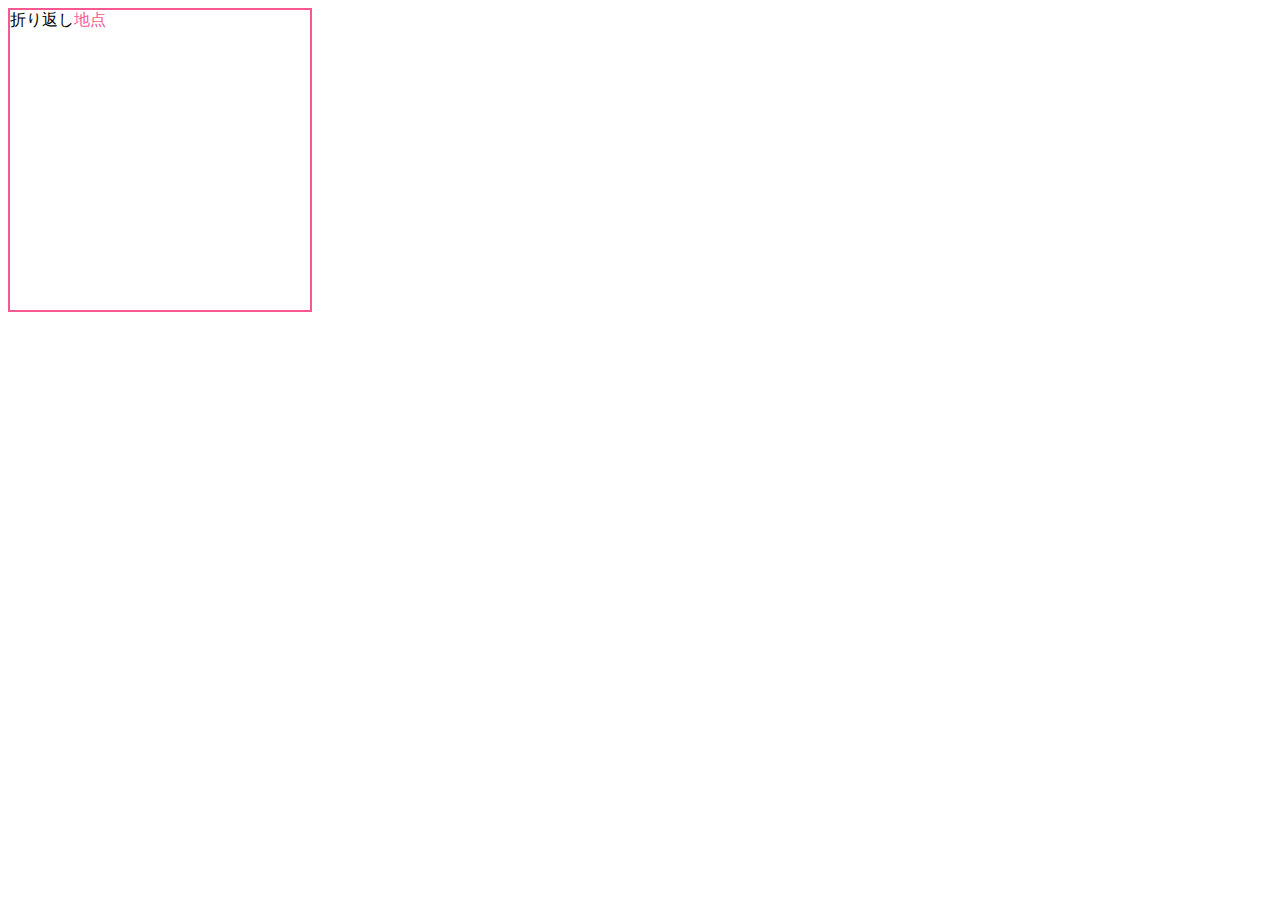
<file: 1-7check/index.html>
<!DOCTYPE html>
<html lang="ja">
  <head>
    <meta charset="UTF-8" />
    <link rel="stylesheet" href="style.css" />
    <title>7章 確認問題</title>
  </head>
  <body>
<section>
  <hi>折り返し<span>地点</span></hi>
</section>
  </body>
</html>
</file>
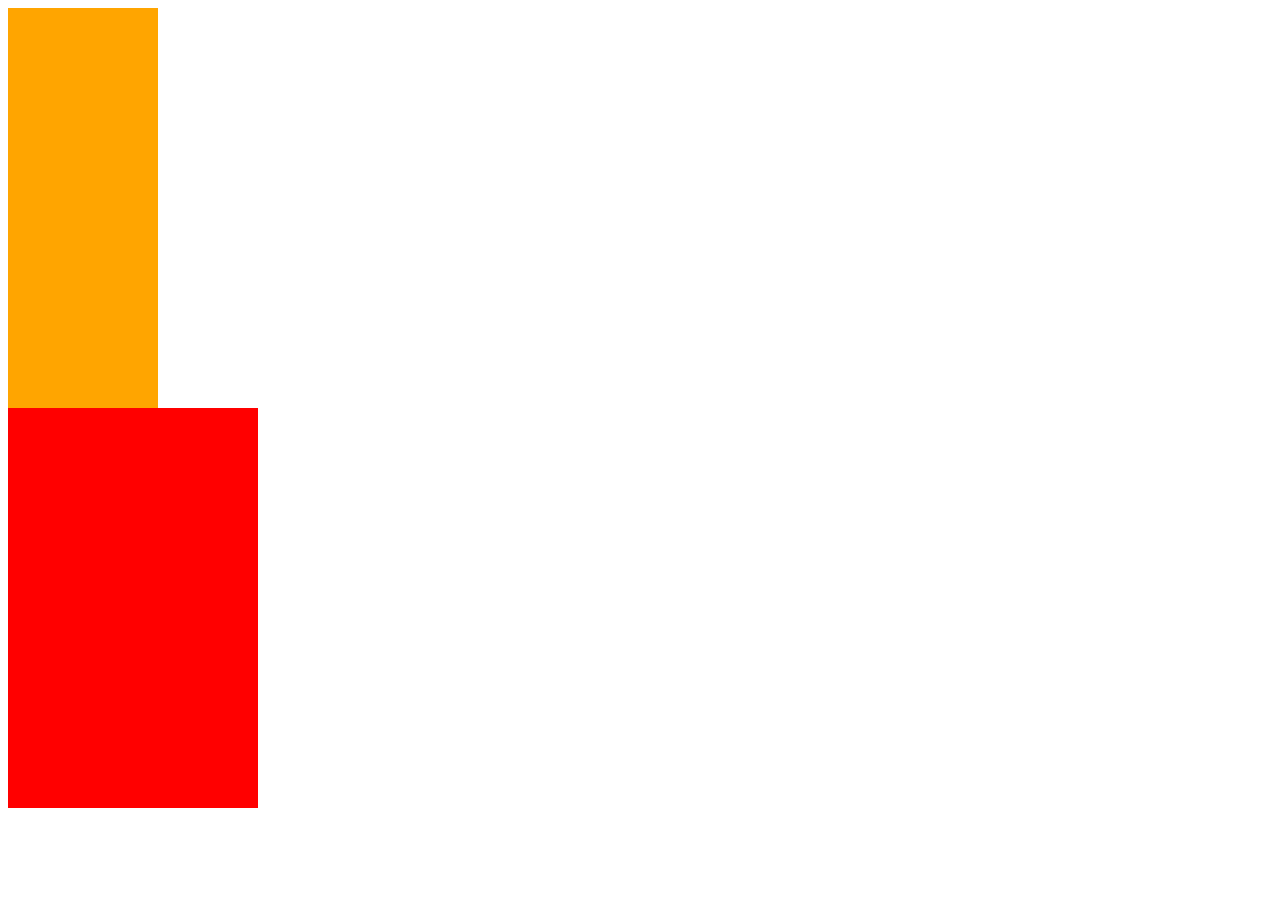
<file: boxes/index.html>
<!DOCTYPE HTML>
<html lang="ja">
  <head>
    <meta charset="UTF-8" />
    <title>boxes</title>
    <link rel="stylesheet" href="style.css" />
  </head>

  <body>
    <div class="boxes">
      <div class="box1"></div>
      <div class="box2"></div>
    </div>
  </body>
</html>
</file>
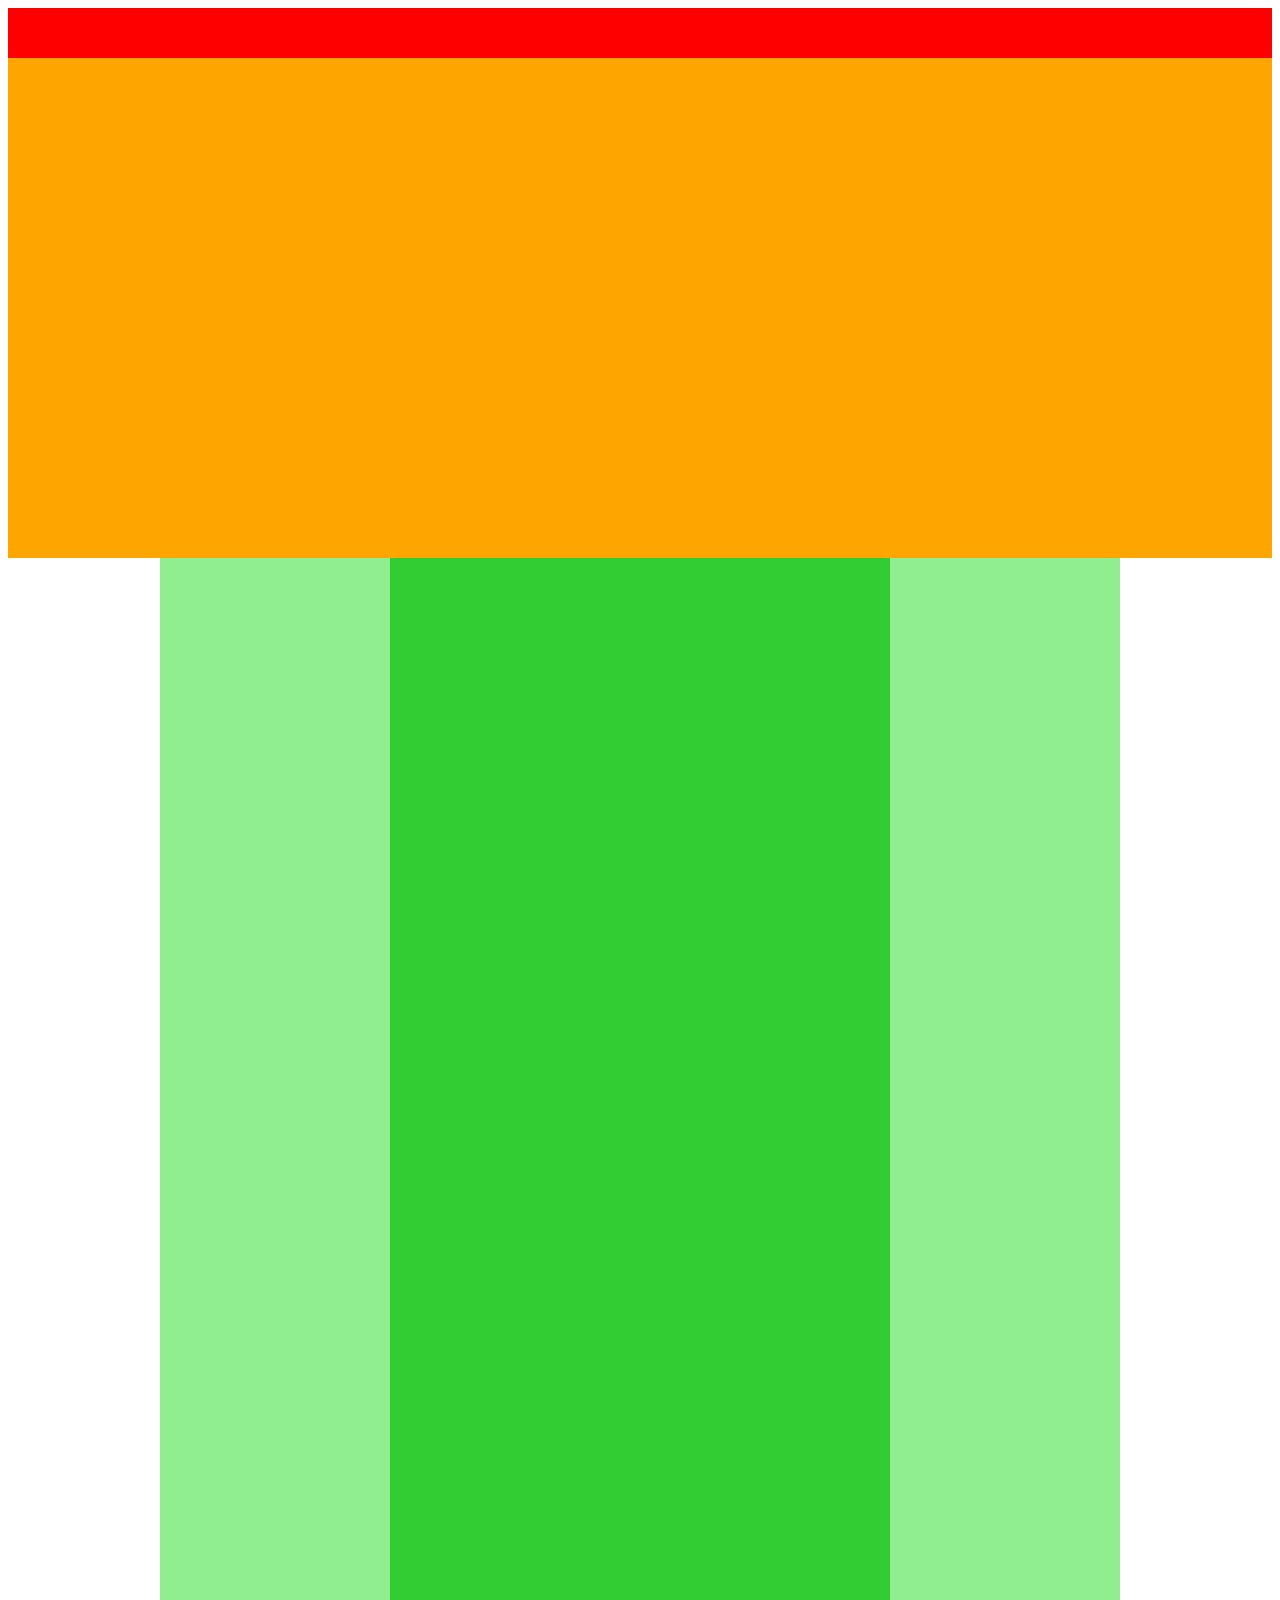
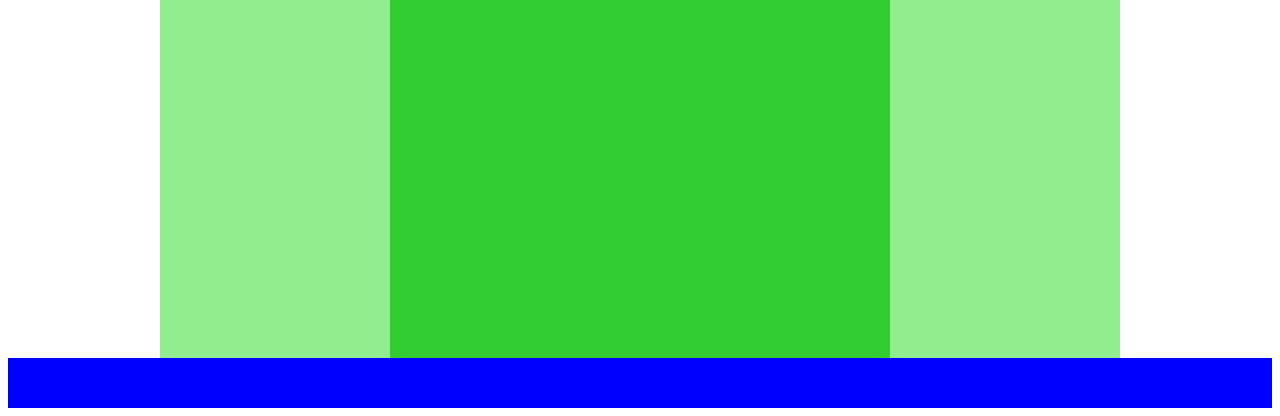
<file: chapter4_exerise/index.html>
<!DOCTYPE HTML>
<html lang="ja">
  <head>
    <meta charset="UTF-8" />
    <title>演習問題１−４</title>
    <link rel="stylesheet" href="style.css" />
  </head>

  <body>
   <div class="header"></div>

   <div class="main-visual"></div>

   <div class="main">
    <div class="blog"></div>
  </div>


   <div class="footer"></div>
  </body>
</html>
</file>
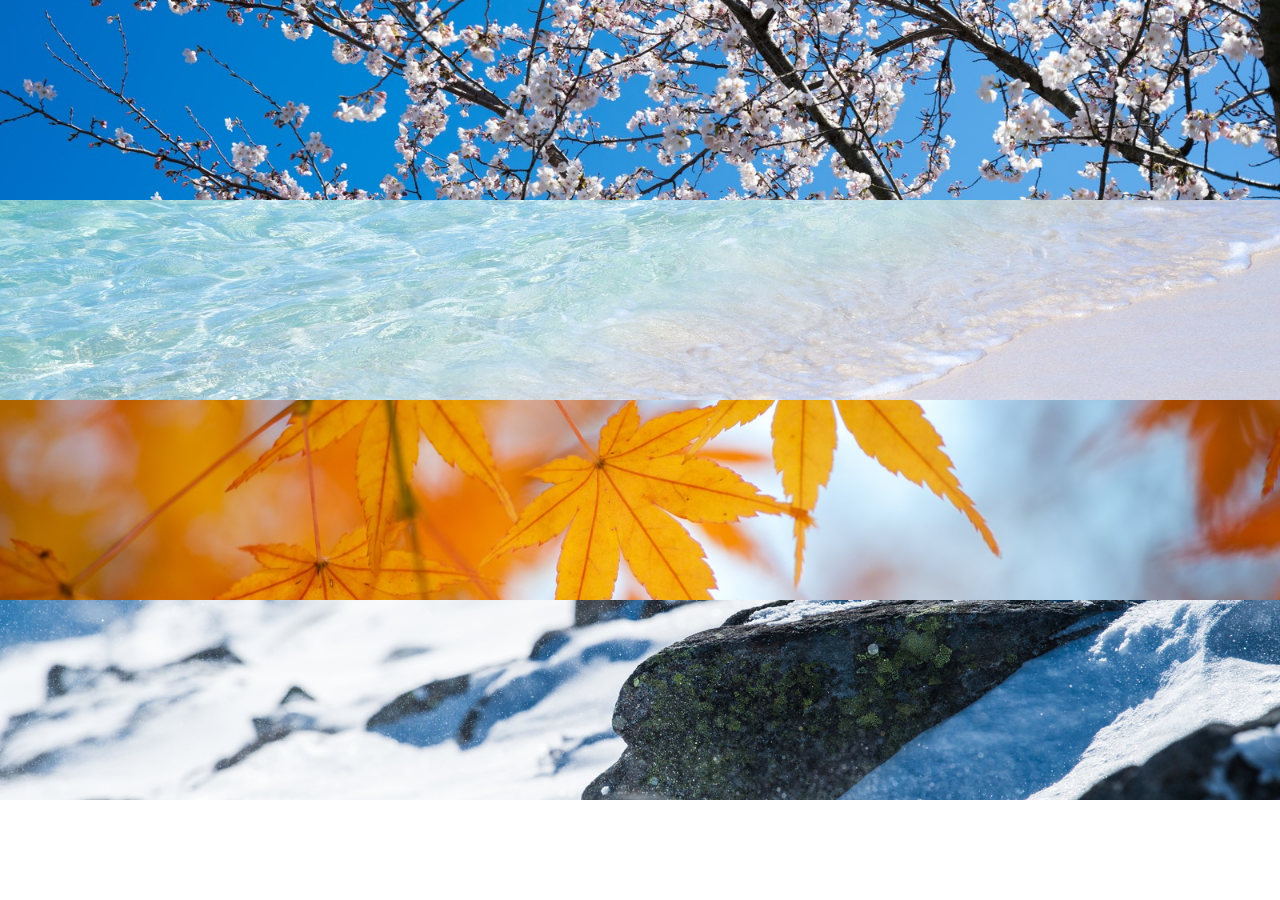
<file: chapter6_exercise/index.html>
<!DOCTYPE html>
<html lang="ja">
  <head>
    <meta charset="UTF-8" />
    <title>6章演習</title>
    <link rel="stylesheet" href="style.css" />
  </head>
  <body>
    <div class="box1"></div>

    <div class="box2"></div>

    <div class="box3"></div>

    <div class="box4"></div>
  </body>
</html>
</file>
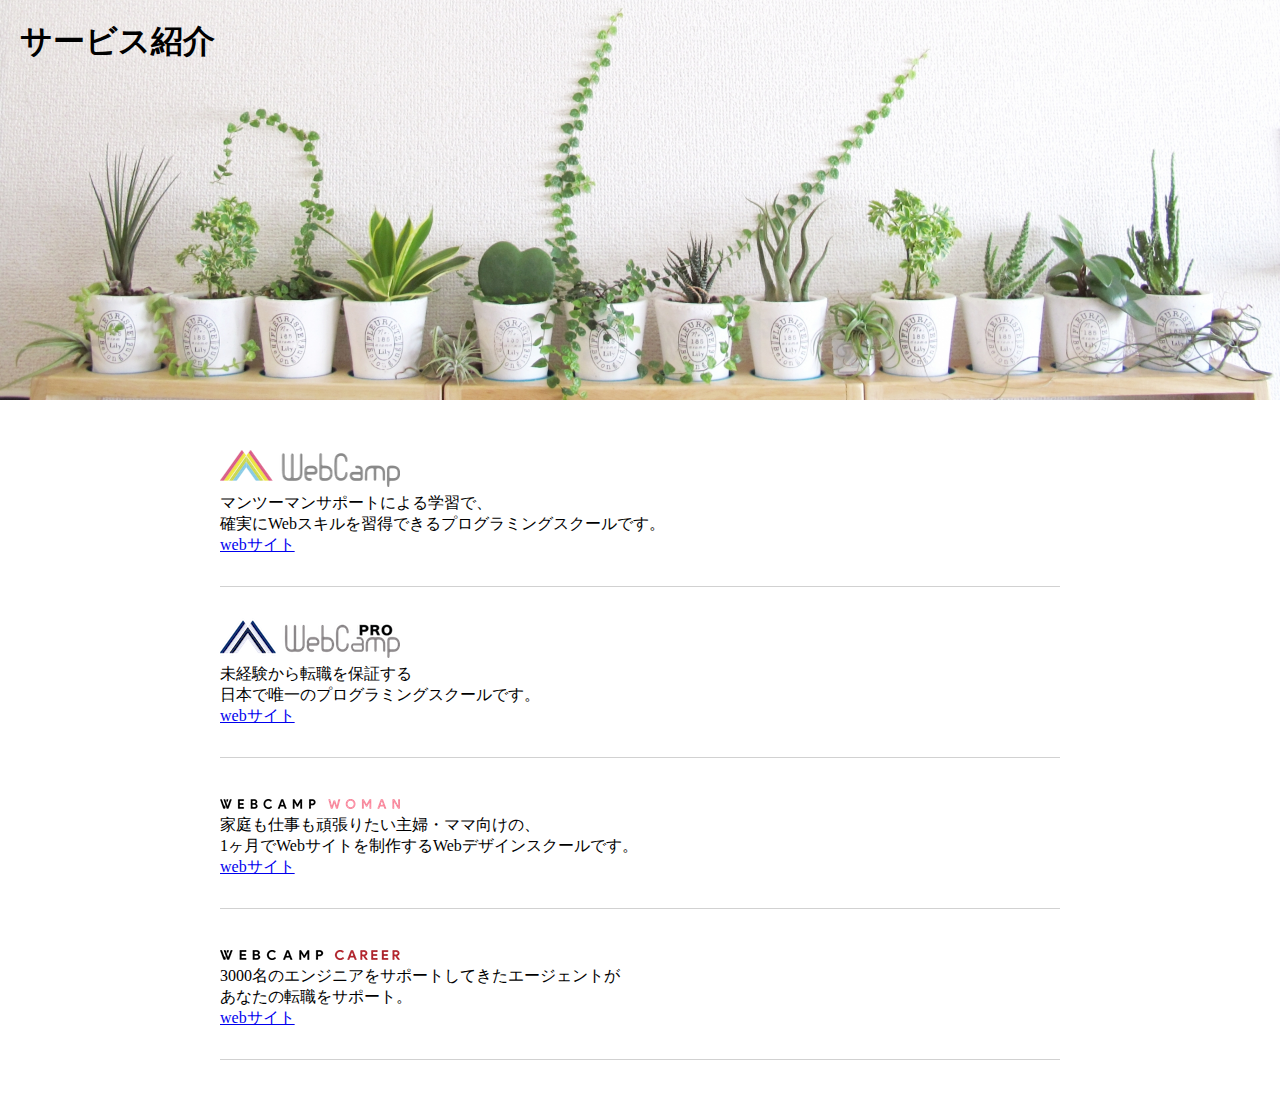
<file: chapter7_exercise/index.html>
<!DOCTYPE html>
<html lang="ja">
  <head>
    <meta charset="UTF-8" />
    <title>7章演習</title>
    <link rel="stylesheet" href="style.css" />
  </head>
  <body>
    <section class="main-visual">
      <h1 class="headline">サービス紹介</h1>
    </section>
    <main>
      <section class="service1">
        <h2><img src="img/wc-logo.png" alt="ロゴ" /></h2>
        <p>
          マンツーマンサポートによる学習で、<br />確実にWebスキルを習得できるプログラミングスクールです。
        </p>
        <a href="https://web-camp.io/">webサイト</a>
      </section>

      <section class="service2">
        <h2><img src="img/wcp-logo.png" alt="ロゴ" /></h2>
        <p>
          未経験から転職を保証する<br />日本で唯一のプログラミングスクールです。
        </p>
        <a href="http://web-camp.io/pro/">webサイト</a>
      </section>

      <section class="service3">
        <h2><img src="img/wcw-logo.png" alt="ロゴ" /></h2>
        <p>
          家庭も仕事も頑張りたい主婦・ママ向けの、<br />1ヶ月でWebサイトを制作するWebデザインスクールです。
        </p>
        <a href="http://web-camp.io/woman/">webサイト</a>
      </section>

      <section class="service4">
        <h2><img src="img/wcc-logo.png" alt="ロゴ" /></h2>
        <p>
          3000名のエンジニアをサポートしてきたエージェントが<br />あなたの転職をサポート。
        </p>
        <a href="http://web-camp.io/career/">webサイト</a>
      </section>
    </main>
  </body>
</html>
</file>
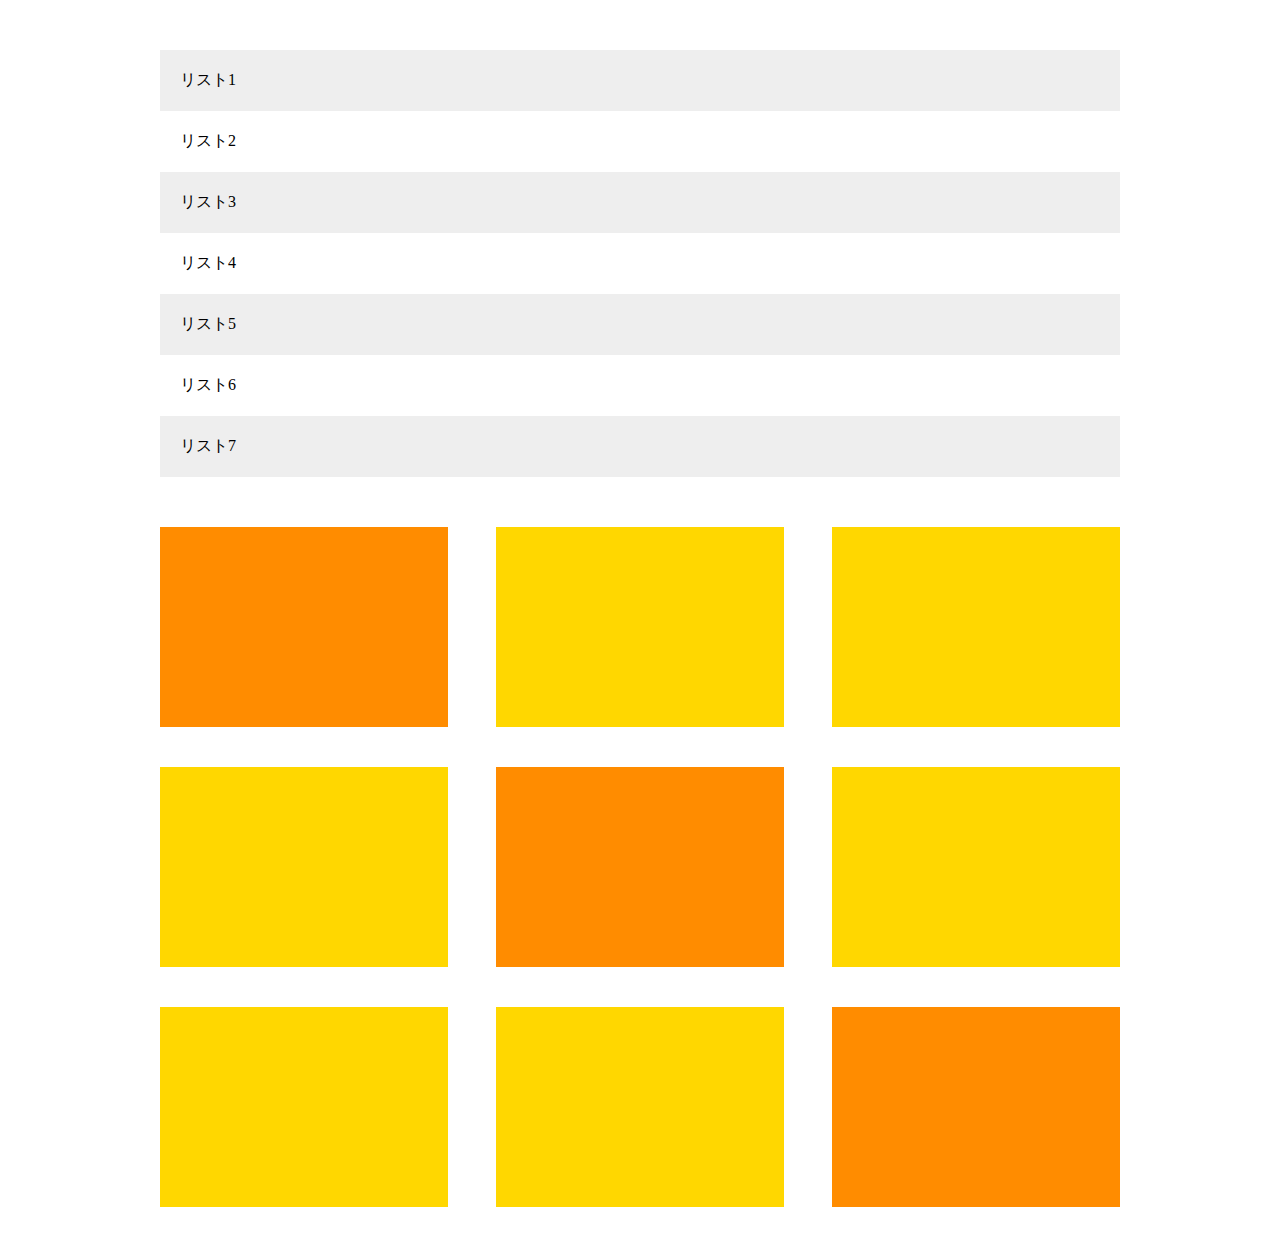
<file: chapter8_exercise/index.html>
<!DOCTYPE html>
<html lang="ja">
  <head>
    <meta charset="UTF-8" />
    <title>8章演習</title>
    <link rel="stylesheet" href="style.css" />
  </head>
  <body>
    <main>
      <ul class="item-list">
        <li class="item">リスト1</li>
        <li class="item">リスト2</li>
        <li class="item">リスト3</li>
        <li class="item">リスト4</li>
        <li class="item">リスト5</li>
        <li class="item">リスト6</li>
        <li class="item">リスト7</li>
      </ul>

      <div class="box-list">
        <div class="box"></div>
        <div class="box"></div>
        <div class="box"></div>
        <div class="box"></div>
        <div class="box"></div>
        <div class="box"></div>
        <div class="box"></div>
        <div class="box"></div>
        <div class="box"></div>
      </div>
    </main>
  </body>
</html>
</file>
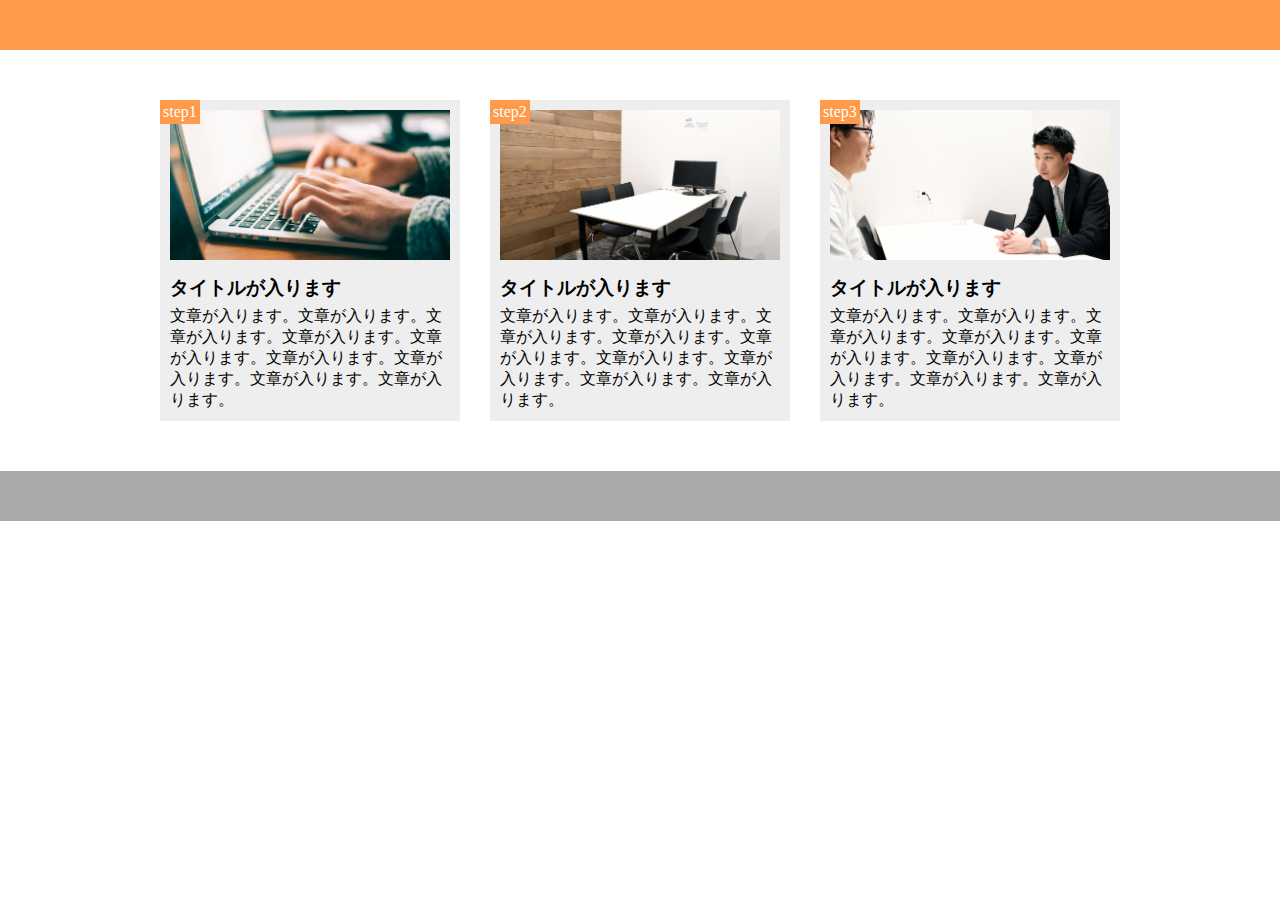
<file: chapter9_exercise/index.html>
<!DOCTYPE html>
<html lang="ja">
  <head>
    <meta charset="UTF-8" />
    <title>9章演習</title>
    <link rel="stylesheet" href="style.css" />
  </head>
  <body>
    <header></header>
    <main>
      <div class="step-box">
        <div class="step-img1"></div>
        <span class="step-num">step1</span>
        <h3 class="title">タイトルが入ります</h3>
        <p class="text">
          文章が入ります。文章が入ります。文章が入ります。文章が入ります。文章が入ります。文章が入ります。文章が入ります。文章が入ります。文章が入ります。
        </p>
      </div>

      <div class="step-box">
        <div class="step-img2"></div>
        <span class="step-num">step2</span>
        <h3 class="title">タイトルが入ります</h3>
        <p class="text">
          文章が入ります。文章が入ります。文章が入ります。文章が入ります。文章が入ります。文章が入ります。文章が入ります。文章が入ります。文章が入ります。
        </p>
      </div>

      <div class="step-box">
        <div class="step-img3"></div>
        <span class="step-num">step3</span>
        <h3 class="title">タイトルが入ります</h3>
        <p class="text">
          文章が入ります。文章が入ります。文章が入ります。文章が入ります。文章が入ります。文章が入ります。文章が入ります。文章が入ります。文章が入ります。
        </p>
      </div>
    </main>
    <footer></footer>
  </body>
</html>
</file>
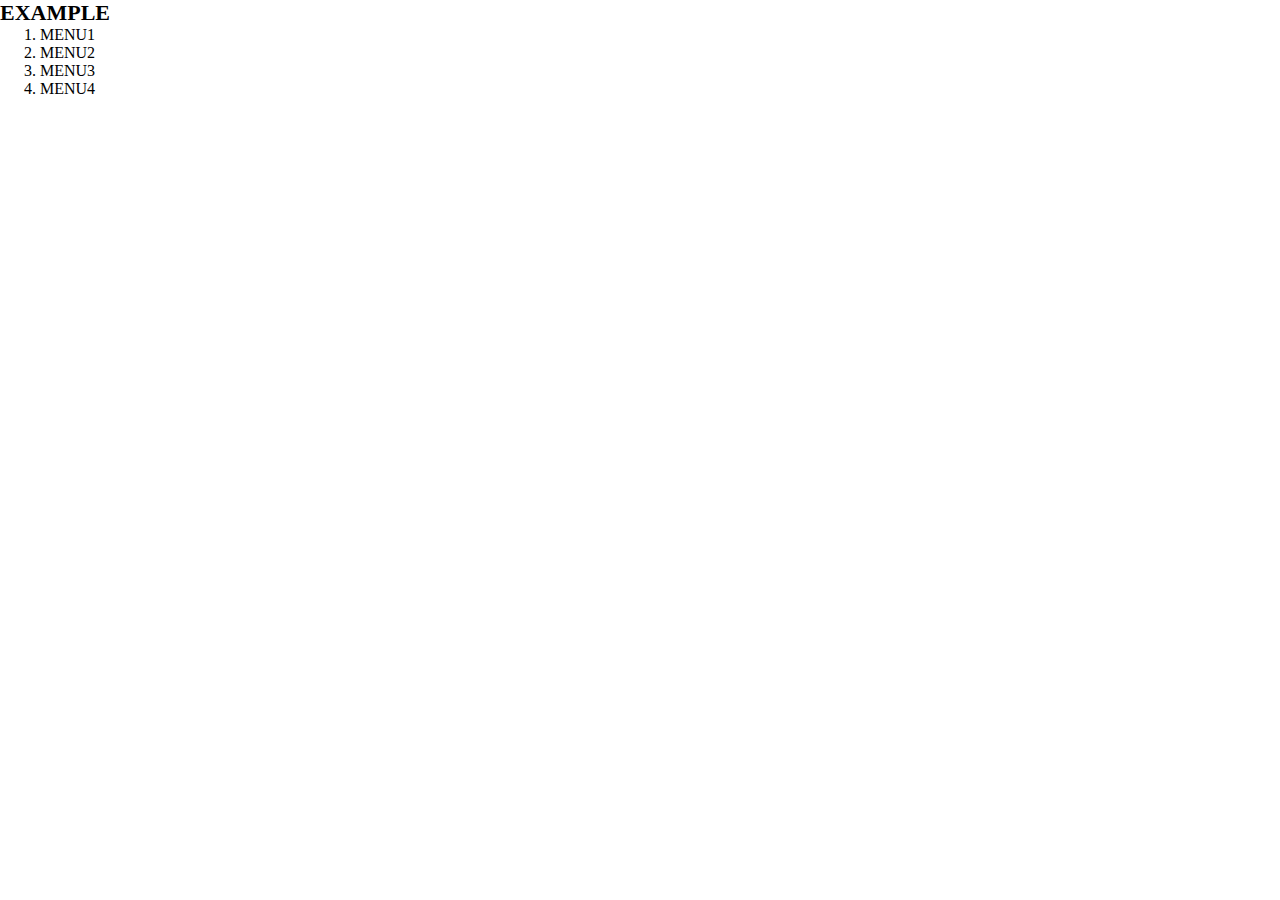
<file: EXAMPLE/index.html>
<!DOCTYPE html>
<html lang="ja">
  <head>
    <meta charset="UTF-8" />
    <link rel="stylesheet" href="style.css" />
    <title>EXAMPLE</title>
  </head>

  <body>

    <header>
      <h1 class="headline">EXAMPLE</h1>
      <nav class="nav">
        <ol class="list">
          <li class="list-item">MENU1</li>
          <li class="list-item">MENU2</li>
          <li class="list-item">MENU3</li>
          <li class="list-item">MENU4</li>
        </ol>
      </nav>

    </header>
  </body>
  </html>
</file>
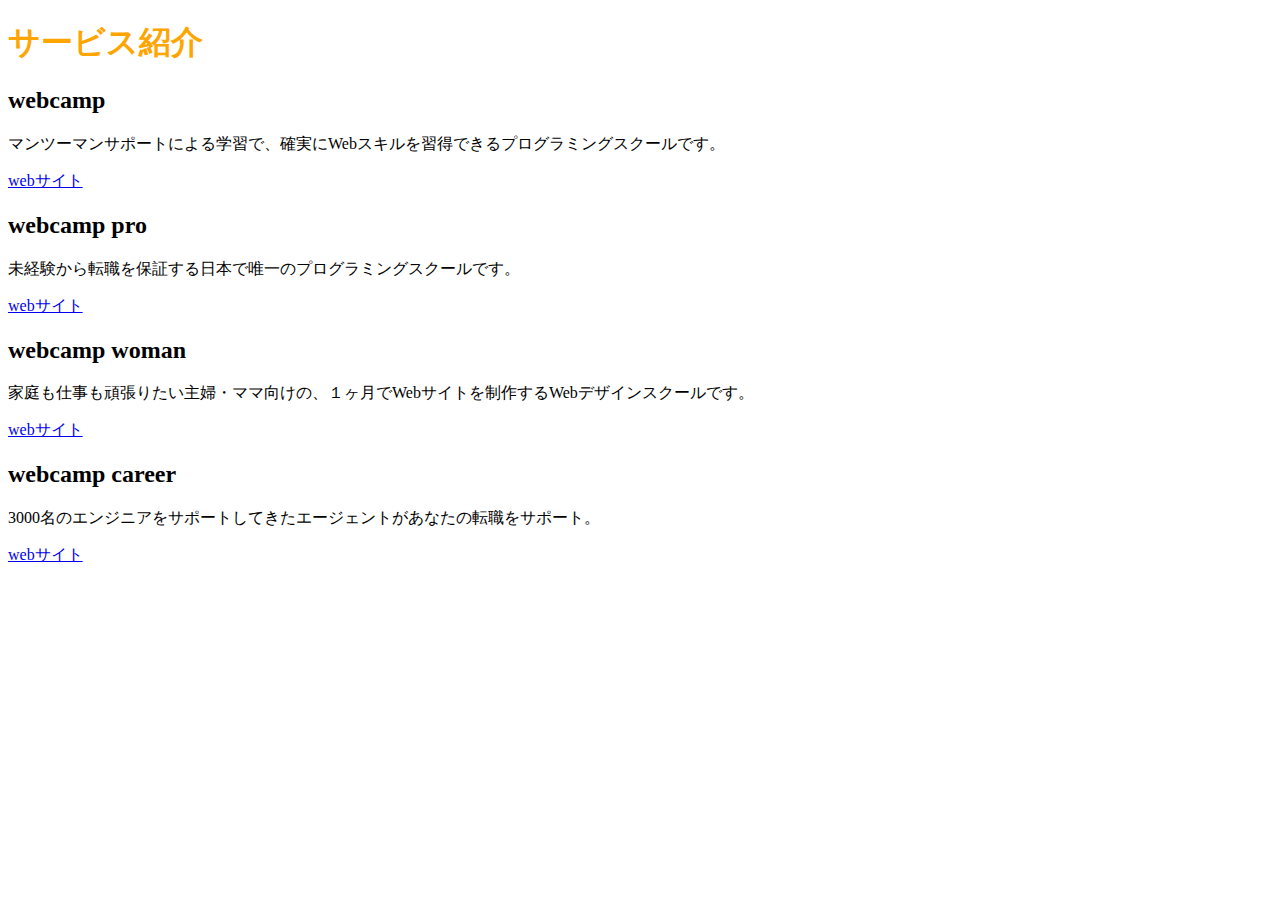
<file: chapter2_exercis.html>
<!DOCTYPE html>
<html lang="en">
<head>
  <meta charset="UTF-8">
  <meta http-equiv="X-UA-Compatible" content="IE=edge">
  <meta name="viewport" content="width=device-width, initial-scale=1.0">
  <title>Document</title>
  <link rel="stylesheet" href="chaoter2_exercis.css" />
</head>
<body>
<h1>サービス紹介</h1>
<h2>webcamp</h2>
<p>マンツーマンサポートによる学習で、確実にWebスキルを習得できるプログラミングスクールです。</p>
<a href="https://live.remo.co/e/commit-6">webサイト</a>
<h2>webcamp pro</h2>
<p>未経験から転職を保証する日本で唯一のプログラミングスクールです。</p>
<a href="https://live.remo.co/e/commit-6">webサイト</a>
<h2>webcamp woman</h2>
<p>家庭も仕事も頑張りたい主婦・ママ向けの、１ヶ月でWebサイトを制作するWebデザインスクールです。</p>
<a href="https://live.remo.co/e/commit-6">webサイト</a>
<h2>webcamp career</h2>
<p>3000名のエンジニアをサポートしてきたエージェントがあなたの転職をサポート。</p>
<a href="https://live.remo.co/e/commit-6">webサイト</a>
</body>
</html>
</file>
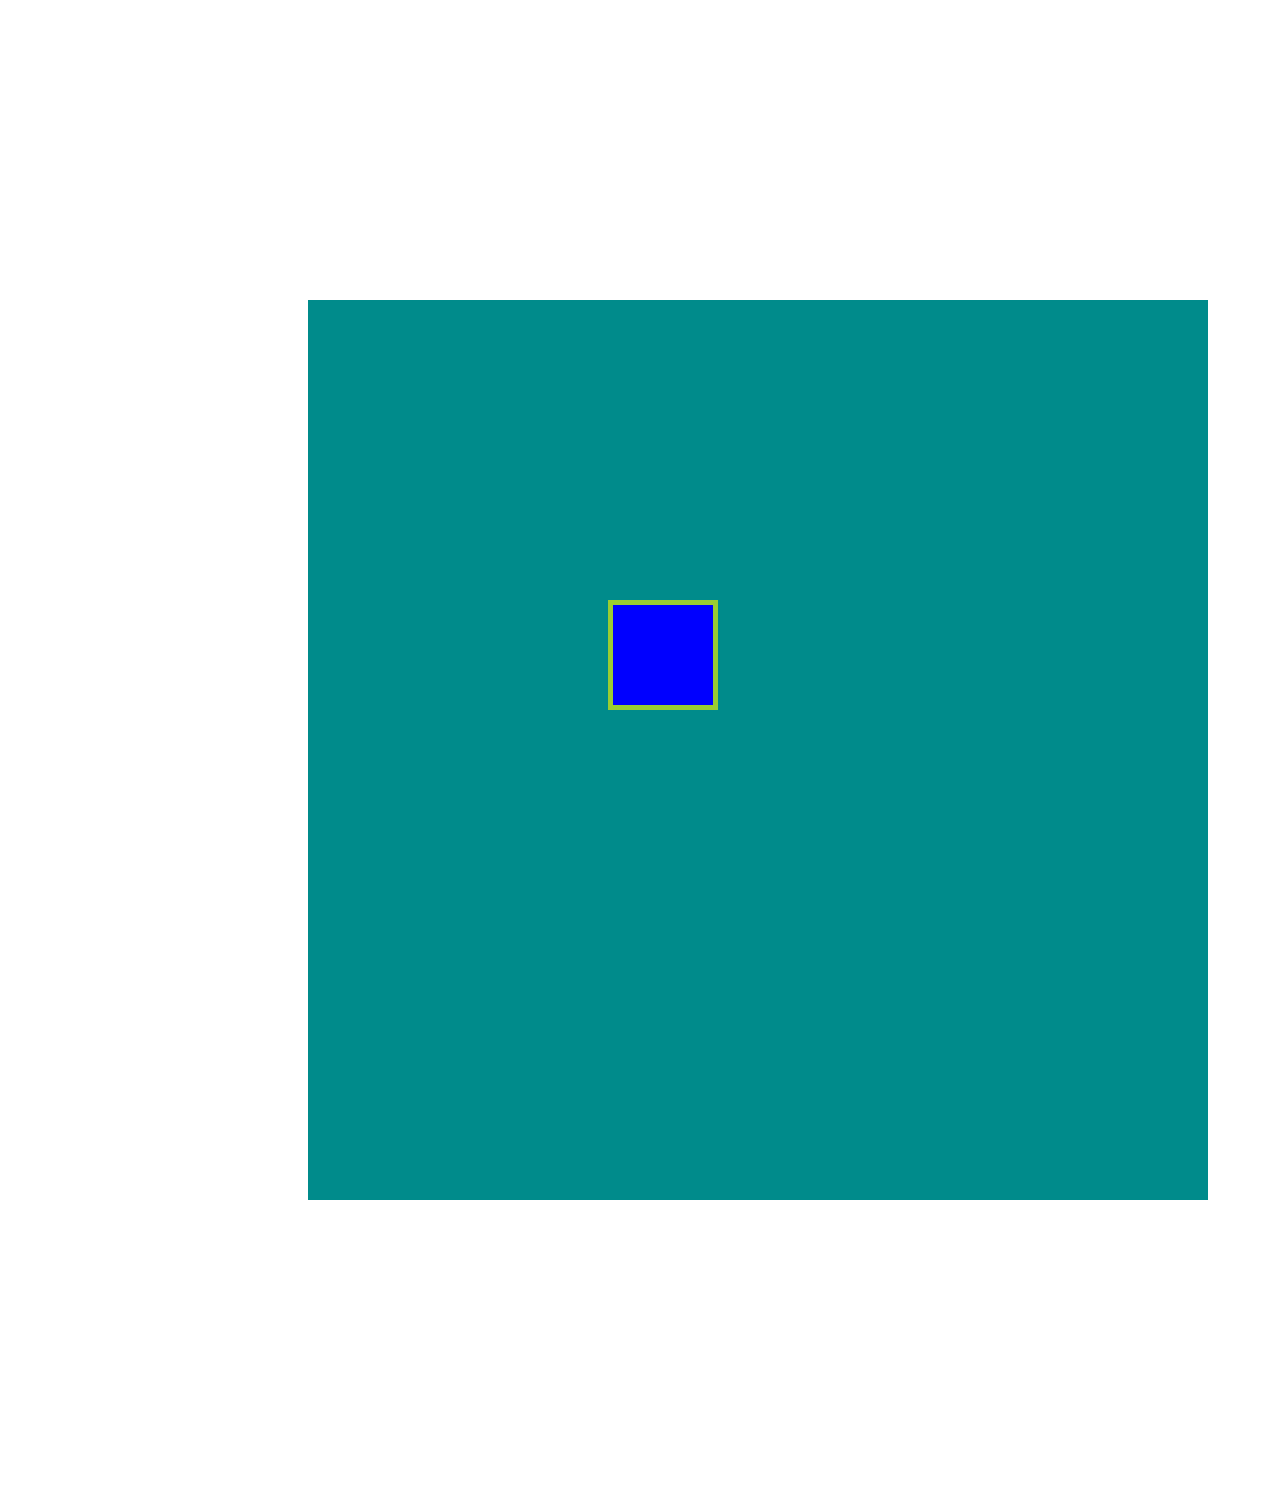
<file: box1/box.html>
<!DOCTYPE html>
<html lang="ja">
  <head>
    <meta charset="UTF-8" />
    <link rel="stylesheet" href="box.css" />
    <title>BOX</title>
  </head>

  <body>
    <div class="box1">
    <div class="box2"></div>
    </body>
</html>
</file>
<file: 1-7check/style.css>
section {
  width: 300px;
  height: 300px;
  border: 2px solid #fa5893;
}

span {
  color: #fa5893;
}
</file>
<file: boxes/style.css>
.boxes {
  width: 500x;
  margin: 0 auto;
  background-color:burlywood
  display: flex;
  justify-content: center;
}

.box1 {
  width: 150px;
  height: 400px;
  background-color: orange;
}

.box2 {
  width: 250px;
  height: 400px;
  background-color: red;
}
</file>
<file: chapter4_exerise/style.css>
.header {
  width: 100%;
  height: 50px;
  background-color: red;
}

.main-visual {
  width: 100%;
  height: 500px;
  background-color: orange;
}

.main {
  width: 960px;
  height: 1400px;
  background-color: lightgreen;
  display: flex;
  justify-content: center;
  margin: 0 auto;
}

.blog {
  width: 500px;
  height: 1400px;
  background-color: limegreen;
}

.footer {
  width: 100%;
  height: 50px;
  background-color: blue;
}
</file>
<file: chapter6_exercise/style.css>
* {
  margin: 0;
  padding: 0;
  box-sizing: border-box;
}

.box1 {
  height: 200px;
  background-image: url(img/box1.jpg);
  background-size: cover;
  background-position: center;
}

.box2 {
  height: 200px;
  background-image: url(img/box2.jpg);
  background-size: cover;
  background-position: center;
}

.box3 {
  height: 200px;
  background-image: url(img/box3.jpg);
  background-size: cover;
  background-position: center;
}

.box4 {
  height: 200px;
  background-image: url(img/box4.jpg);
  background-size: cover;
  background-position: center;
}
</file>
<file: chapter7_exercise/style.css>
* {
  margin: 0;
  padding: 0;
  box-sizing: border-box;
}

.main-visual {
  height: 400px;
  width: 100%;
  background-image: url(img/mv.jpg);
  background-size: cover;
  background-position: bottom;
}

.headline {
  padding: 20px;
}

main {
  width: 840px;
  margin: 50px auto;
}

.service1 {
  margin-bottom: 30px;
  border-bottom: 1px solid #d1d1d1;
  padding-bottom: 30px;
}

.service2 {
  margin-bottom: 30px;
  border-bottom: 1px solid #d1d1d1;
  padding-bottom: 30px;
}

.service3 {
  margin-bottom: 30px;
  border-bottom: 1px solid #d1d1d1;
  padding-bottom: 30px;
}

.service4 {
  border-bottom: 1px solid #d1d1d1;
  padding-bottom: 30px;
}
</file>
<file: chapter8_exercise/style.css>
* {
  margin: 0;
  padding: 0;
  box-sizing: border-box;
}

main {
  width: 960px;
  margin: 50px auto;
}

.item-list {
  margin-bottom: 50px;
}

.item {
  padding: 20px;
  list-style: none;
}

.item:nth-child(odd) {
  background-color: #eee;
}

.box-list {
  display: flex;
  flex-wrap: wrap;
}

.box {
  background-color: #ffd700;
  width: 30%;
  height: 200px;
  margin-right: 5%;
  margin-bottom: 40px;
}

.box:first-child,
.box:nth-child(5),
.box:last-child {
  background-color: #ff8c00;
}

.box:nth-child(3n) {
  margin-right: 0;
}

.box:nth-last-child(-n + 3) {
  margin-bottom: 0;
}
</file>
<file: chapter9_exercise/style.css>
* {
  box-sizing: border-box;
  margin: 0;
  padding: 0;
}

header {
  height: 50px;
  background-color: #ff9a4b;
}

main {
  width: 960px;
  margin: 50px auto;
  display: flex;
}

.step-box {
  width: 300px;
  margin-right: 30px;
  padding: 10px;
  position: relative;
  background-color: #eee;
}

.step-box:last-child {
  margin-right: 0;
}

.step-img1 {
  height: 150px;
  background-image: url(img/flow01.png);
  background-position: bottom;
  background-size: cover;
}

.step-img2 {
  height: 150px;
  background-image: url(img/flow02.png);
  background-position: bottom;
  background-size: cover;
}

.step-img3 {
  height: 150px;
  background-image: url(img/flow03.png);
  background-position: bottom;
  background-size: cover;
}

.step-num {
  padding: 3px;
  position: absolute;
  top: 0;
  left: 0;
  background-color: #ff9a4b;
  color: #fff;
}

.title {
  margin: 15px 0 5px;
}

footer {
  height: 50px;
  background-color: #aaa;
}
</file>
<file: EXAMPLE/style.css>
* {
  margin: 0;
  padding: 0;
  box-sizing: border-box;
}

.header {
  width: 10%;
}

.headline {
  font-size: 22px;
}

.nav {
  text-align: left;
}

.list {
  padding-left: 40px;
}
</file>
<file: chaoter2_exercis.css>
h1{
color: orange;
}
</file>
<file: box1/box.css>
.box1 {
  width: 300px;
  height: 300px;
  background-color: darkcyan;
  margin: 300px;
  padding: 300px;
}

.box2 {
  width: 100px;
  height: 100px;
  background-color: blue;
  border: 5px solid yellowgreen;
}
</file>
